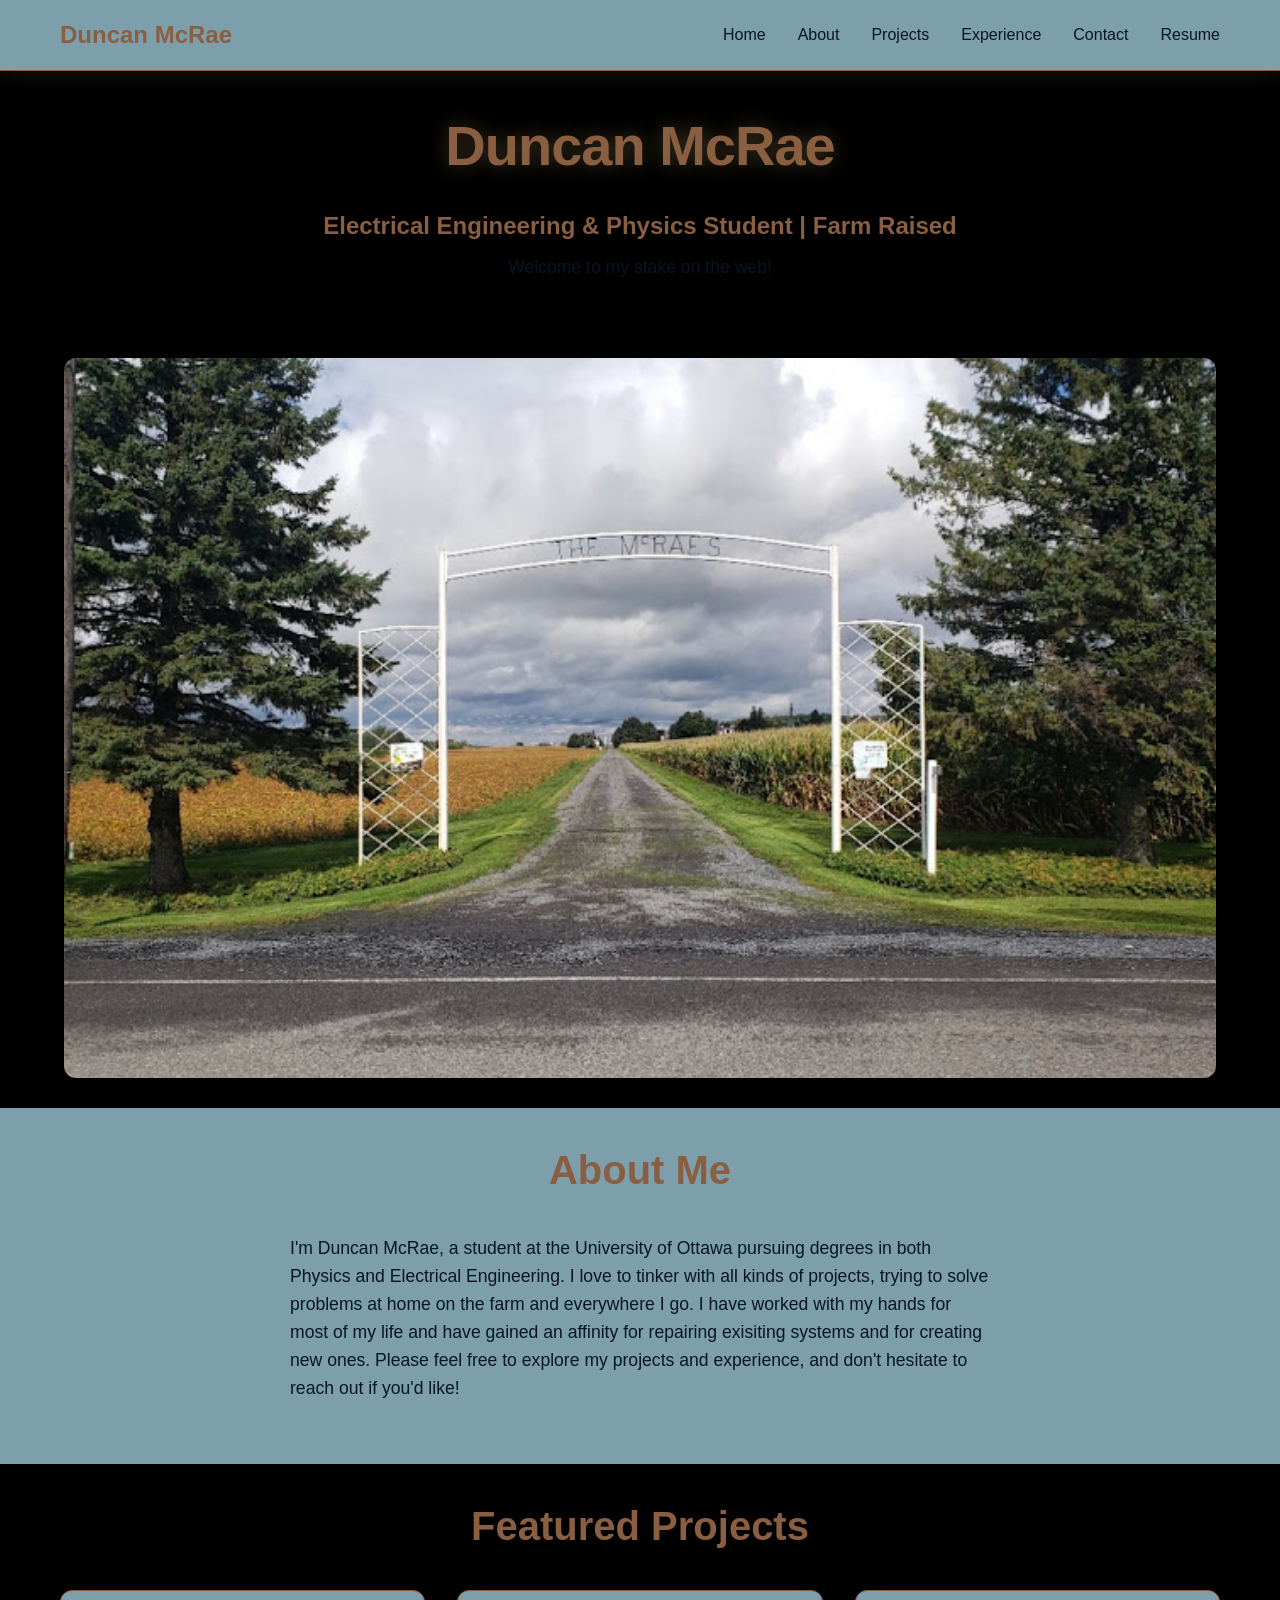
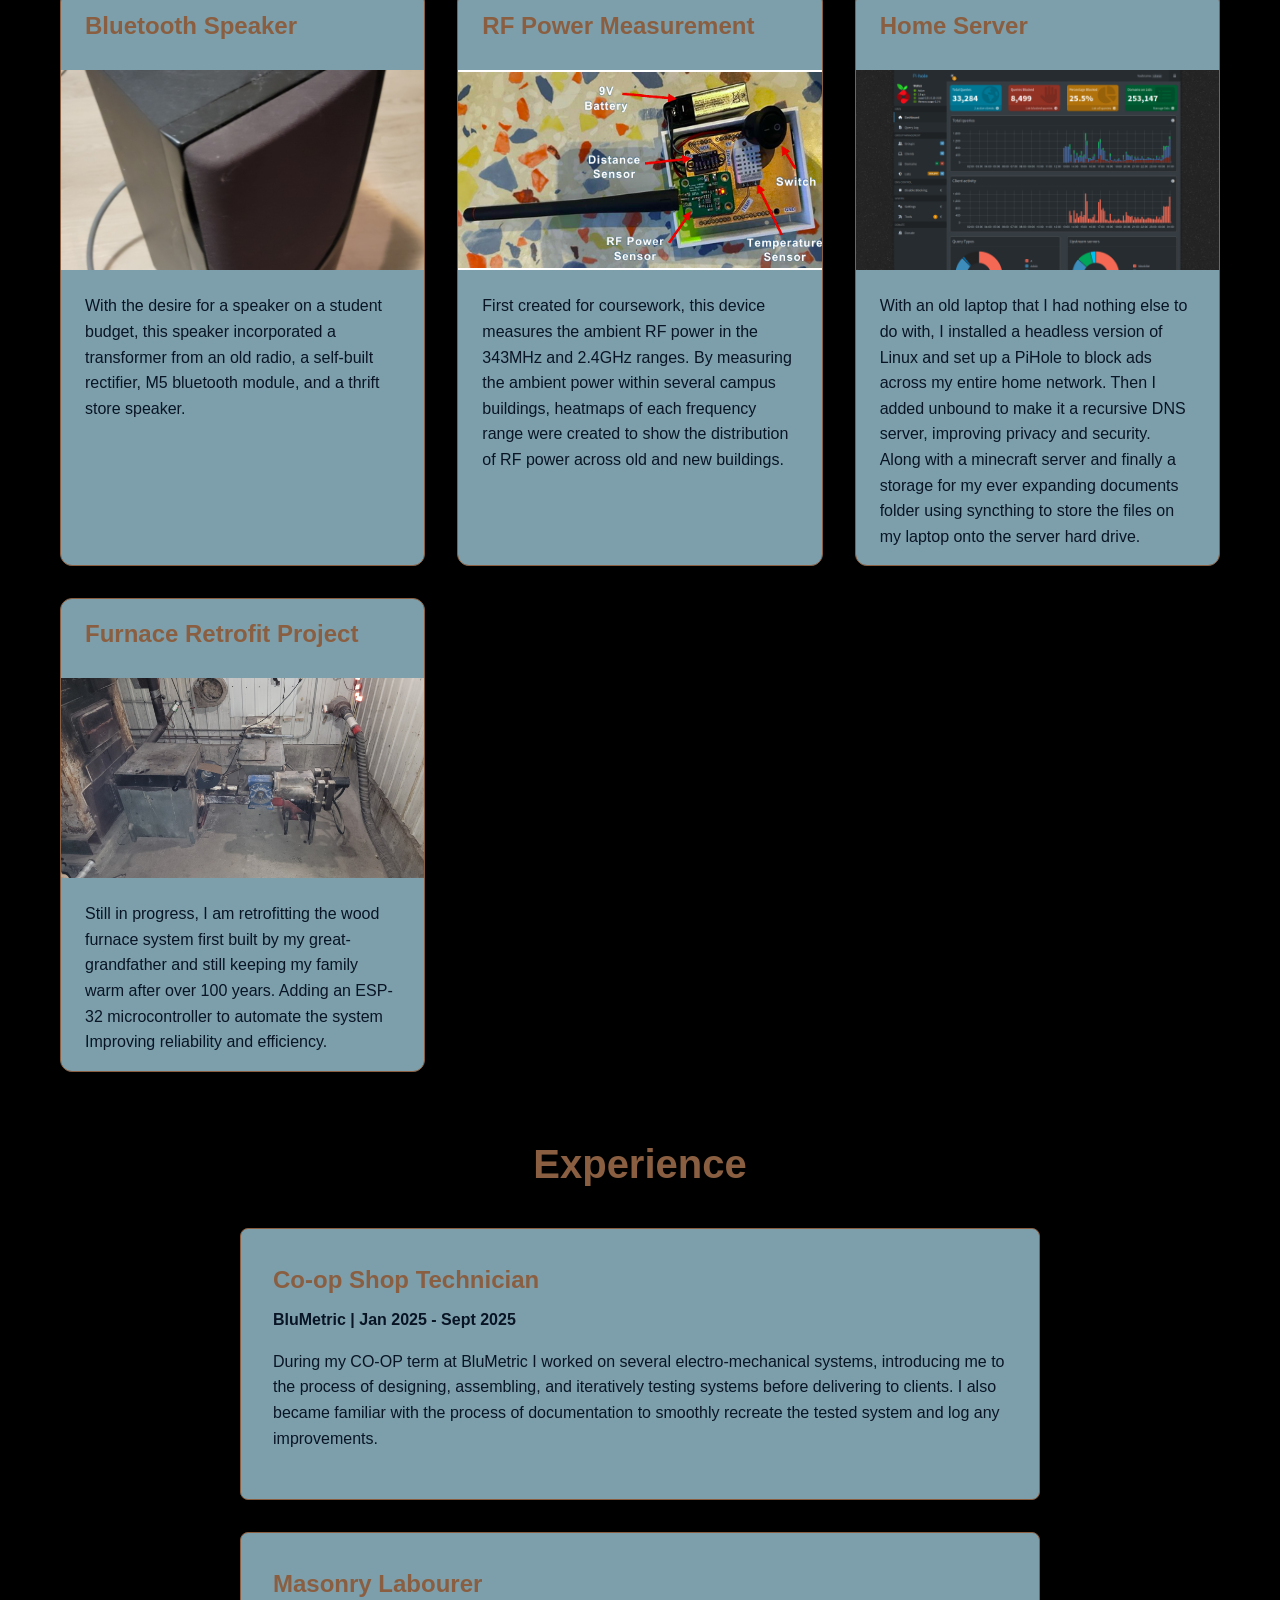
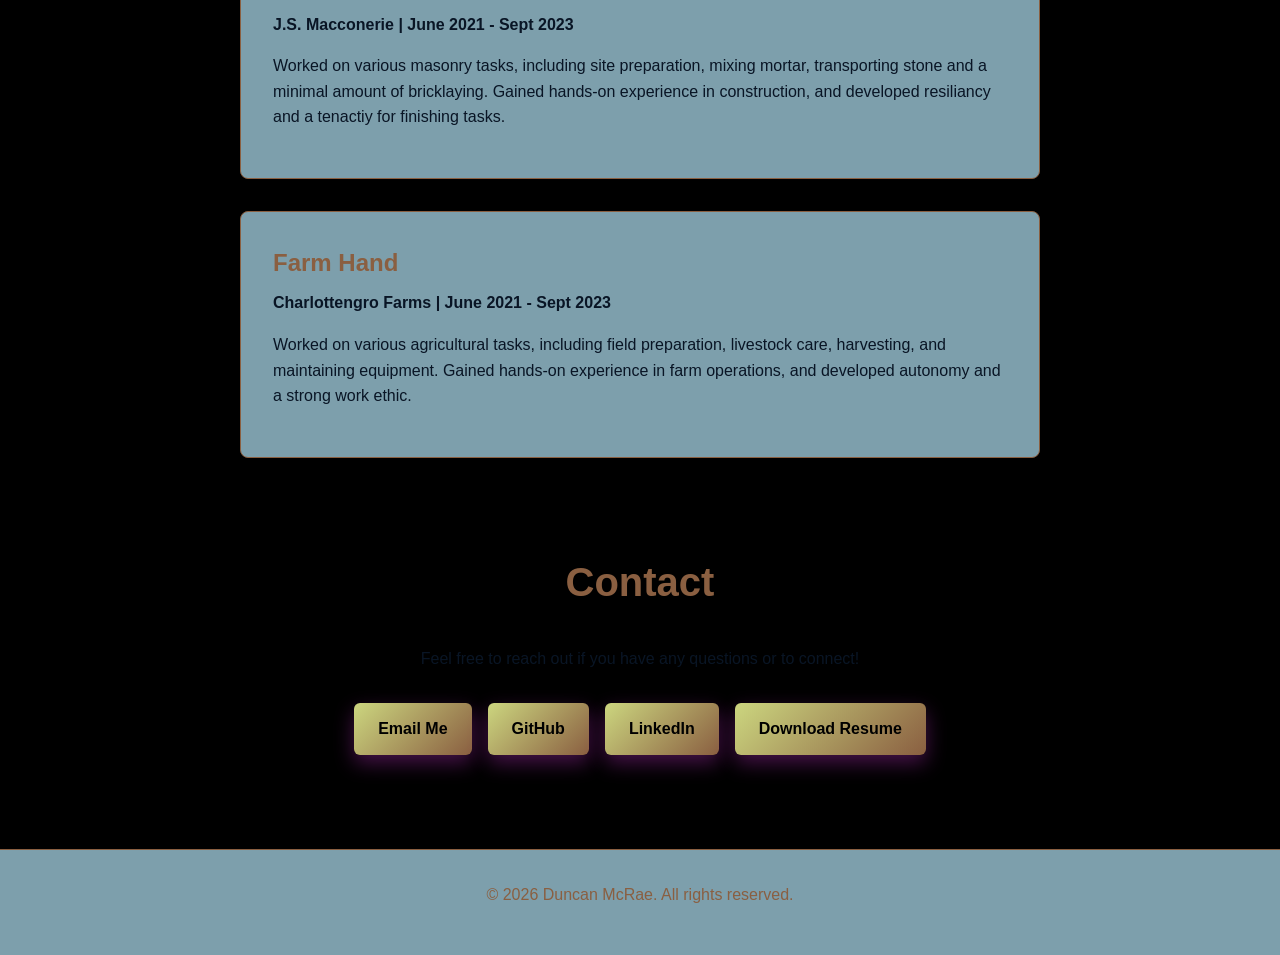
<file: index.html>
<!DOCTYPE html>
<html lang="en">
<head>
    <meta charset="UTF-8">
    <meta name="viewport" content="width=device-width, initial-scale=1.0">
    <meta name="description" content="Duncan McRae's personal website, come check it out!">
    <meta name="author" content="Duncan McRae">
    <meta name="keywords" content="portfolio, engineer, projects, experience">
    
    <title>Duncan McRae's Claim</title>
    <link rel="stylesheet" href="src/styles/style.css">
    <link rel="icon" href="/public/images/icon.png">
</head>
<body>
    <!-- Navigation Header -->
    <header>
        <nav class="navbar">
            <div class="nav-container">
                <a href="#home" class="nav-logo">Duncan McRae</a>
                <ul class="nav-menu">
                    <li><a href="#home" class="nav-link">Home</a></li>
                    <li><a href="#about" class="nav-link">About</a></li>
                    <li><a href="#projects" class="nav-link">Projects</a></li>
                    <li><a href="#experience" class="nav-link">Experience</a></li>
                    <li><a href="#contact" class="nav-link">Contact</a></li>
                    <li><a href="#resume" class="nav-link">Resume</a></li>
                </ul>
            </div>
        </nav>
    </header>

    <!-- Main Content -->
    <main>

        <!-- Hero Text -->
        <section id="home" class="hero-text">
            <div class="container">
                <h1>Duncan McRae</h1>
                <p class="tagline">Electrical Engineering & Physics Student | Farm Raised</p>
                <p class="subtitle">Welcome to my stake on the web!</p>
            </div>
        </section>

        <!-- Hero Image -->
        <section class="hero"></section>

        <!-- About Section -->
        <section id="about" class="about">
            <div class="container">
                <h2>About Me</h2>
                <p>
                    I'm Duncan McRae, a student at the University of Ottawa
                    pursuing degrees in both Physics and Electrical Engineering. I love to tinker with all kinds
                    of projects, trying to solve problems at home on the farm and everywhere I go. I have worked 
                    with my hands for most of my life and have gained an affinity for repairing exisiting systems
                    and for creating new ones. Please feel free to explore my projects and experience, and don't
                    hesitate to reach out if you'd like!
                </p>
            </div>
        </section>

        <!-- Projects Section -->
        <section id="projects" class="projects">
            <div class="container">
                <h2>Featured Projects</h2>
                <div class="projects-grid">
                    <article class="project-card">
                        <h3>Bluetooth Speaker</h3>
                        <img src="/public/images/Speaker1.jpg" alt="Speaker design engineering">
                        <p>
                            With the desire for a speaker on a student budget, this speaker incorporated a
                            transformer from an old radio, a self-built rectifier, M5 bluetooth module,
                            and a thrift store speaker.
                        </p>
                    </article>

                    <article class="project-card">
                        <h3>RF Power Measurement</h3>
                        <img src="/public/images/RF_Project.png" alt="RF engineering project">
                        <p>First created for coursework, this device measures the ambient RF
                            power in the 343MHz and 2.4GHz ranges. By measuring the ambient power within
                            several campus buildings, heatmaps of each frequency range were created to
                            show the distribution of RF power across old and new buildings.
                        </p>
                    </article>

                    <article class="project-card">
                        <h3>Home Server</h3>
                        <img src="/public/images/Pihole.png" alt="Home network">
                        <p>
                            With an old laptop that I had nothing else to do with, I installed a headless
                            version of Linux and set up a PiHole to block ads across my entire home network.
                            Then I added unbound to make it a recursive DNS server, improving privacy and security.
                            Along with a minecraft server and finally a storage for my ever expanding documents folder using
                            syncthing to store the files on my laptop onto the server hard drive.
                        </p>
                    </article>

                    <article class="project-card">
                        <h3>Furnace Retrofit Project</h3>
                        <img src="/public/images/Furnace_Retrofit.jpg" alt="Furnace Retrofit project">
                        <p>Still in progress, I am retrofitting the wood furnace system first built by my great-grandfather and still
                           keeping my family warm after over 100 years. Adding an ESP-32 microcontroller to automate the system
                           Improving reliability and efficiency.
                        </p>
                    </article>
                </div>
            </div>
        </section>

        <!-- Experience Section -->
        <section id="experience" class="experience">
            <div class="container">
                <h2>Experience</h2>
                <div class="timeline">
                    <article class="experience-item">
                        <h3>Co-op Shop Technician</h3>
                        <p class="company">BluMetric | Jan 2025 - Sept 2025</p>
                        <p>
                            During my CO-OP term at BluMetric I worked on several
                            electro-mechanical systems, introducing me to the process of 
                            designing, assembling, and iteratively testing systems before
                            delivering to clients. I also became familiar with the process of 
                            documentation to smoothly recreate the tested system and log any improvements.
                        </p>
                    </article>

                    <article class="experience-item">
                        <h3>Masonry Labourer</h3>
                        <p class="company">J.S. Macconerie | June 2021 - Sept 2023</p>
                        <p>
                            Worked on various masonry tasks, including site preparation, mixing
                            mortar, transporting stone and a minimal amount of bricklaying. 
                            Gained hands-on experience in construction, and developed resiliancy and
                            a tenactiy for finishing tasks.
                        </p>
                    </article>

                    <article class="experience-item">
                        <h3>Farm Hand</h3>
                        <p class="company">Charlottengro Farms | June 2021 - Sept 2023</p>
                        <p>
                            Worked on various agricultural tasks, including field preparation, livestock care, harvesting, and maintaining equipment.
                            Gained hands-on experience in farm operations, and developed autonomy and a strong work ethic.
                    </article>
                </div>
            </div>
        </section>

        <!-- Contact Section -->
        <section id="contact" class="contact">
            <div class="container">
                <h2>Contact</h2>
                <p>Feel free to reach out if you have any questions or to connect!</p>
                <div class="contact-links">
                    <a href="mailto:duncan.mcrae180@gmail.com" class="contact-btn">Email Me</a>
                    <a href="https://github.com/DuncanMcRae18" target="_blank" class="contact-btn">GitHub</a>
                    <a href="https://www.linkedin.com/in/duncan-mcrae-620979288" target="_blank" class="contact-btn">LinkedIn</a>
                    <a href="/public/documents/Duncan McRae Resume.pdf" download class="contact-btn">Download Resume</a>
                </div>
            </div>
        </section>
    </main>
    
    <!-- Footer -->
    <footer>
        <div class="container">
            <p>&copy; 2026 Duncan McRae. All rights reserved.</p>
        </div>
    </footer>
</body>
</html>
</file>
<file: src/styles/style.css>
:root {
    --a: #8A5F41;
    --b: #000000;
    --c: #7d9fac;
    --accent: #CCD67F;
    --border: #F3E4C9;
    --text: #091525;
    --transition: 0.3s ease;
    --font-main: 'Segoe UI', Tahoma, Geneva, Verdana, sans-serif;
}

* {
    margin: 0;
    padding: 0;
    box-sizing: border-box;
}

html {
    scroll-behavior: smooth;
}

body {
    font-family: var(--font-main);
    color: var(--text);
    background-color: var(--b);
    line-height: 1.6;
}

.container {
    max-width: 1200px;
    margin: 0 auto;
    padding: 0 20px;
}

main {
    min-height: 100vh;
}

section {
    padding: 30px 0;
}

header {
    background-color: var(--c);
    box-shadow: 0 4px 20px rgba(221, 188, 117, 0.1);
    position: sticky;
    top: 0;
    z-index: 100;
    border-bottom: 1px solid var(--a);
}

.navbar {
    padding: 1rem 0;
}

.nav-container {
    max-width: 1200px;
    margin: 0 auto;
    padding: 0 20px;
    display: flex;
    justify-content: space-between;
    align-items: center;
}

.nav-logo {
    font-size: 1.5rem;
    font-weight: bold;
    color: var(--a);
    text-decoration: none;
}

.nav-menu {
    display: flex;
    list-style: none;
    gap: 2rem;
}

.nav-link {
    text-decoration: none;
    color: var(--text);
    transition: color var(--transition);
}

.nav-link:hover {
    color: var(--a);
}

.nav-link.active {
    color: var(--a);
    font-weight: bold;
    border-bottom: 2px solid var(--a);
}

.hero {
    background: url('/public/images/mcrae gate.jpg') no-repeat center center/cover;
    width: 90%;
    height: 80vh;
    display: flex;
    margin: 30px auto;
    border-radius: 12px;
}

.hero-text {
    background-color: var(--b);
    text-align: center;
    position: relative;
}

.hero-text .container {
    position: relative;
    z-index: 1;
}

.hero-text h1 {
    font-size: 3.5rem;
    margin-bottom: 1rem;
    color: var(--a);
    text-shadow: 0 0 20px rgba(221, 188, 117, 0.3);
    font-weight: 800;
    letter-spacing: -1px;
}

.tagline {
    font-size: 1.5rem;
    color: var(--a);
    margin-bottom: 0.5rem;
    font-weight: 600;
}

.subtitle {
    font-size: 1.1rem;
    color: var(--text);
}

h2 {
    font-size: 2.5rem;
    margin-bottom: 2rem;
    text-align: center;
    color: var(--a);
    font-weight: 700;
}

h3 {
    font-size: 1.5rem;
    margin-bottom: 0.5rem;
    color: var(--a);
}

p {
    margin-bottom: 1rem;
}

.about {
    background-color: var(--c);
}

.about p {
    max-width: 700px;
    margin: 0 auto 2rem;
    font-size: 1.1rem;
    color: var(--text);
}

.skills {
    background-color: var(--b);
    padding: 2rem;
    border-radius: 12px;
    max-width: 600px;
    margin: 0 auto;
    box-shadow: 0 8px 32px rgba(221, 188, 117, 0.1), inset 0 1px 1px rgba(221, 188, 117, 0.05);
    border: 1px solid var(--a);
}

.skills h3 {
    text-align: center;
    margin-bottom: 1.5rem;
}

.skill-list {
    list-style: none;
    display: grid;
    grid-template-columns: repeat(auto-fit, minmax(150px, 1fr));
    gap: 1rem;
}

.skill-list li {
    background: linear-gradient(135deg, rgba(231, 58, 237, 0.1), rgba(93, 130, 179, 0.1));
    color: var(--a);
    padding: 0.8rem;
    border-radius: 6px;
    text-align: center;
    transition: transform var(--transition), box-shadow var(--transition), background var(--transition);
    border: 1px solid var(--a);
    font-weight: 600;
}

.skill-list li:hover {
    transform: translateY(-8px);
    background: linear-gradient(135deg, rgba(231, 58, 237, 0.2), rgba(93, 130, 179, 0.2));
    box-shadow: 0 12px 20px rgba(221, 188, 117, 0.2);
}

.projects-grid {
    display: grid;
    grid-template-columns: repeat(auto-fit, minmax(300px, 1fr));
    gap: 2rem;
    margin-top: 2rem;
}

.project-card {
    background-color: var(--c);
    border: 1px solid var(--a);
    border-radius: 12px;
    overflow: hidden;
    box-shadow: 0 8px 24px rgba(0, 0, 0, 0.3);
    transition: transform var(--transition), box-shadow var(--transition), border var(--transition);
}

.project-card:hover {
    transform: translateY(-8px);
    box-shadow: 0 16px 40px rgba(221, 188, 117, 0.2);
    border-color: var(--accent);
}

.project-card img {
    width: 100%;
    height: 200px;
    object-fit: cover;
}

.project-card h3,
.project-card p {
    padding: 1rem 1.5rem;
    color: var(--text);
}

.project-card h3 {
    color: var(--a);
}

.project-card p:last-of-type {
    padding-bottom: 0;
}

.btn {
    display: inline-block;
    background: linear-gradient(135deg, var(--accent), var(--a));
    color: var(--b);
    padding: 0.8rem 1.5rem;
    border: none;
    border-radius: 6px;
    text-decoration: none;
    cursor: pointer;
    transition: transform var(--transition), box-shadow var(--transition);
    margin: 1rem 1.5rem;
    font-weight: 600;
    box-shadow: 0 8px 20px rgba(231, 58, 237, 0.3);
}

.btn:hover {
    transform: translateY(-3px);
    box-shadow: 0 12px 28px rgba(231, 58, 237, 0.5);
}

.experience {
    background-color: var(--b);
}

.timeline {
    max-width: 800px;
    margin: 0 auto;
}

.experience-item {
    background-color: var(--c);
    padding: 2rem;
    margin-bottom: 2rem;
    border-left: 4px solid var(--a);
    border-radius: 8px;
    box-shadow: 0 8px 24px rgba(0, 0, 0, 0.3);
    border: 1px solid var(--a);
}

.company {
    color: var(--a);
    font-weight: bold;
    margin-bottom: 1rem;
}

.experience-item p {
    color: var(--text);
}

.contact {
    text-align: center;
}

.contact-links {
    display: flex;
    flex-wrap: wrap;
    justify-content: center;
    gap: 1rem;
    margin-top: 2rem;
}

.contact-btn {
    display: inline-block;
    background: linear-gradient(135deg, var(--accent), var(--a));
    color: var(--b);
    padding: 0.8rem 1.5rem;
    border-radius: 6px;
    text-decoration: none;
    transition: transform var(--transition), box-shadow var(--transition);
    font-weight: 600;
    box-shadow: 0 8px 20px rgba(231, 58, 237, 0.3);
}

.contact-btn:hover {
    transform: translateY(-4px);
    box-shadow: 0 12px 28px rgba(231, 58, 237, 0.5);
}

footer {
    background-color: var(--c);
    color: var(--a);
    text-align: center;
    padding: 2rem 0;
    margin-top: 4rem;
    border-top: 1px solid var(--a);
}

@media (max-width: 768px) {
    .nav-menu {
        flex-direction: column;
        gap: 1rem;
    }

    .hero h1 {
        font-size: 2.5rem;
    }

    .tagline {
        font-size: 1.2rem;
    }

    h2 {
        font-size: 2rem;
    }

    .projects-grid {
        grid-template-columns: 1fr;
    }

    .contact-links {
        flex-direction: column;
    }

    .contact-btn {
        width: 100%;
    }
}

@media (max-width: 480px) {
    .nav-container {
        flex-direction: column;
        gap: 1rem;
    }

    .nav-menu {
        flex-direction: row;
        gap: 0.5rem;
        font-size: 0.9rem;
    }

    .hero h1 {
        font-size: 2rem;
    }

    h2 {
        font-size: 1.5rem;
    }

    section {
        padding: 40px 0;
    }

    .skill-list {
        grid-template-columns: repeat(2, 1fr);
    }
}
</file>
